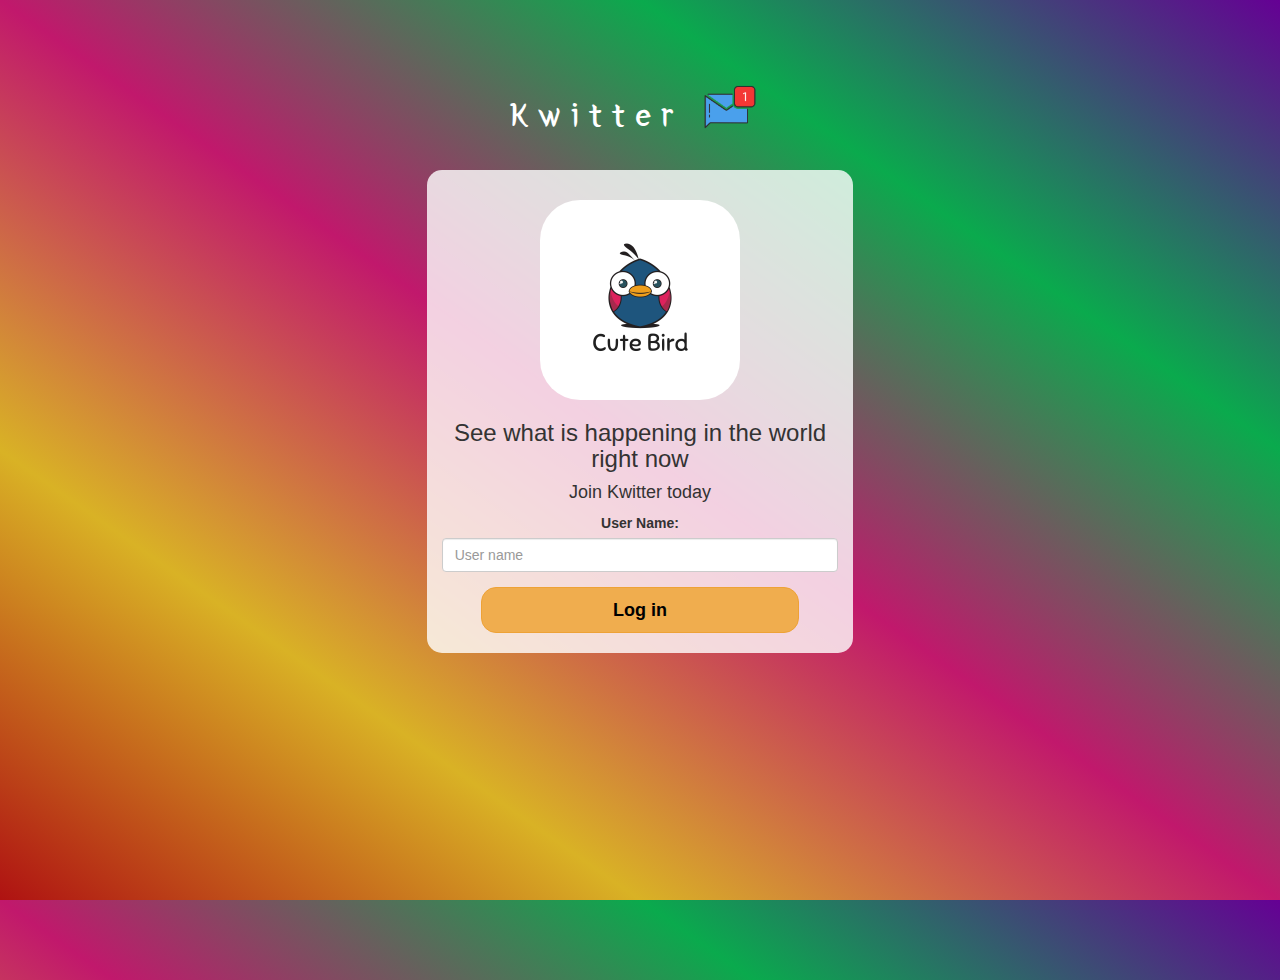
<file: index.html>
<!DOCTYPE html>
<html>
<head>
	<title>Kwitter</title>
<link href="https://fonts.googleapis.com/css?family=Yeon+Sung&display=swap" rel="stylesheet"><meta name="viewport" content="width=device-width, initial-scale=1">

<link rel="stylesheet" href="https://maxcdn.bootstrapcdn.com/bootstrap/3.4.0/css/bootstrap.min.css">
<script src="https://ajax.googleapis.com/ajax/libs/jquery/3.4.1/jquery.min.js"></script>
<script src="https://maxcdn.bootstrapcdn.com/bootstrap/3.4.0/js/bootstrap.min.js"></script>

<link rel="stylesheet" type="text/css" href="kwitter.css">
<script src="kwitter.js"></script>
</head>
<body>
<center>
	<h1 class="header">	
		Kwitter	<sup>
	<img src="m2.png">
	</sup>
</h1>
	<div class="col-lg-4 col-md-6 col-sm-6 col-xs-11 login_div">
	<img src="logo.png" class="logo">
		<h3 >See what is happening in the world right now</h3>
		<h4 >Join Kwitter today</h4>
		<div class="form-group">
		  <label >User Name:</label>
         <input type="text" id="user_name" class="form-control" placeholder="User name">
		</div>
		<button id="login_button" class="btn btn-warning btn-lg" onclick = "adduser()">Log in</button>
		<br><br>
	</div>
</center>
</body>
</html>
</file>
<file: kwitter.css>
html, body
{
  height: 100%;
  margin: 0;
}

body
{
background-image: linear-gradient(to right top, #af1212, #d9b225, #c1186c, #0aaa4d, #650094);
}

.header
{
	color: white;font-family: 'Yeon Sung';font-size: 40x;letter-spacing: 10px;margin-top: 80px;
}
.header img
{
	width: 80px;margin-left: -15px;
}

.login_div
{
	background: rgba(255,255,255,0.8);float: none;border-radius: 15px;
}

.logo
{
	width: 200px;margin-top: 30px;border-radius: 40px;
}

#login_button
{
	width: 80%;border-radius: 15px; color:black; font-weight: bolder;
}

.room_name
{
	cursor: pointer;
	font-size: 20px;
}


#logout
{
	font-size: 20px; float: right;
}


#output
{
	padding: 10px; width:80%;background: rgba(255,255,255,0.8);border-radius: 15px;
}

.input_div_room_page
{
	width: 80%;
}

.input_div label
{
	color: white;font-size: 20px;
}


.input_div_message_page
{
	position: fixed;bottom: 0px;width: 100%;background: rgba(255,255,255,0.8);
}
.input_div_message_page label
{
	color: black;
}
.input_div_message_page #msg
{
	width: 80%;
}
.input_div_message_page button
{
	margin-top: 15px;
	width: 50%; 
}
.color_white
{
	color: white
}

.user_tick
{
	width:20px;
}
.message_h4
{
	padding-left:5px;color:grey;
}
</file>
